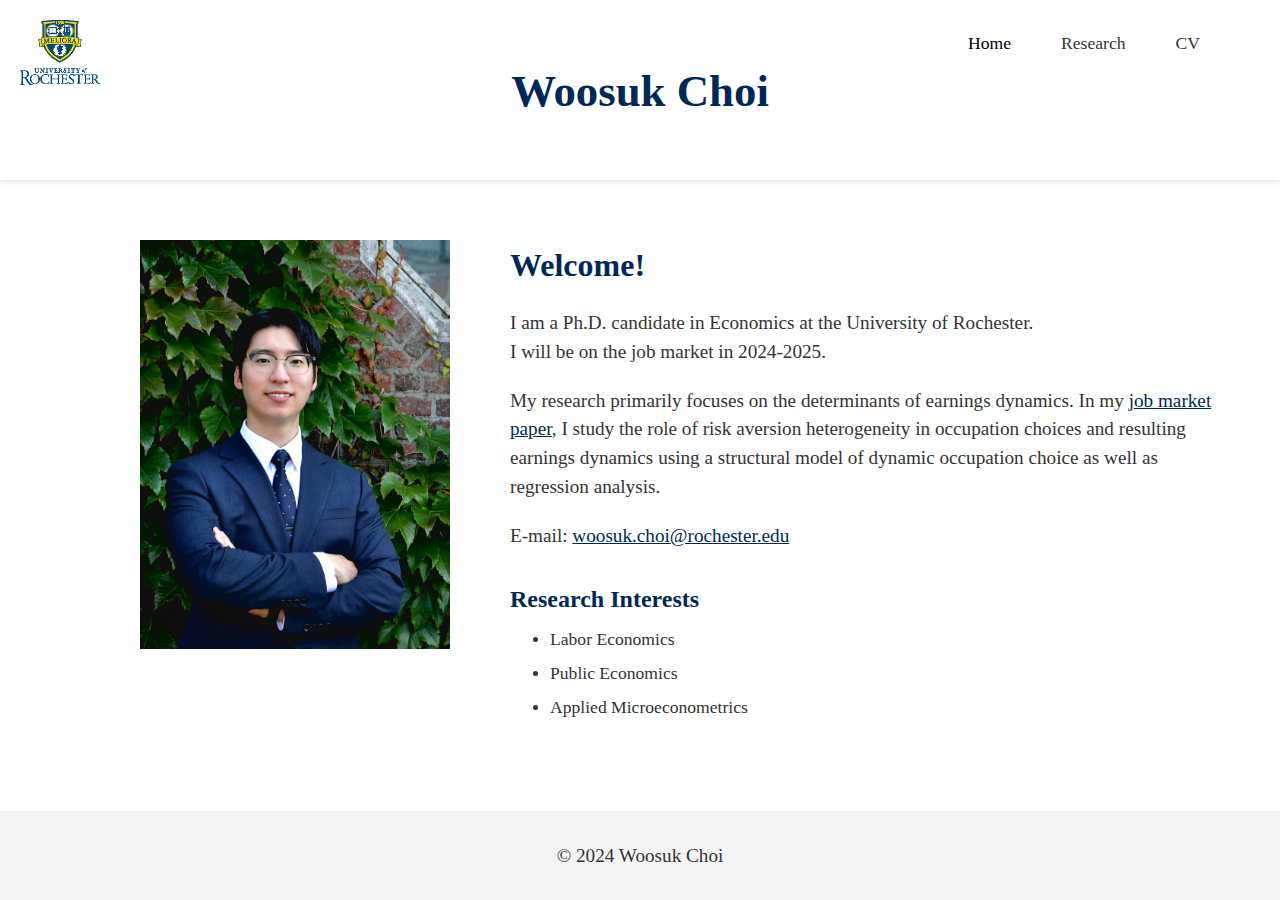
<file: index.html>
<!DOCTYPE html>
<html lang="en">
<head>
    <meta charset="UTF-8">
    <meta http-equiv="X-UA-Compatible" content="IE=edge">
    <meta name="viewport" content="width=device-width, initial-scale=1.0">
    <title>Woosuk Choi</title>
    <link rel="stylesheet" href="assets/css/style.css">
    <link rel="icon" href="assets/images/logo.png" type="image/png"> <!-- for site logo on google search -->

    <meta name="description" content="Woosuk Choi, Economics PhD candidate at University of Rochester.">
    <meta name="author" content="Woosuk Choi">
    <meta name="copyright" content="&copy; Woosuk Choi 2024">
    <meta name="google-site-verification" content="7wGQ74Aw2pVpIuqJHcCVca_H4BXWuoFEIEgpoCAVk8I" />
    <script type="application/ld+json">
        {
          "@context": "http://schema.org",
          "@type": "Organization",
          "url": "https://woosukchoi.github.io",  <!-- Replace with your website URL -->
          "logo": "https://woosukchoi.github.io/assets/images/logo.png" <!-- Replace with your logo URL -->
        }
        </script>
</head>
<body class="home-page">
    <div class="container">
        <header>
            <img src="assets/images/logo.png" alt="University Logo" class="logo">
            <h1 class="header-title">Woosuk Choi</h1>
            <button class="menu-toggle" aria-label="Toggle navigation">☰</button>
            <nav class="main-nav">
                <ul>
                    <li><a href="index.html" class="current-page">Home</a></li> <!-- Current page link -->
                    <li><a href="research.html">Research</a></li>
                    <li><a href="files/CV_Woosuk_Choi.pdf" target="_blank">CV</a></li>
                </ul>
            </nav>            
        </header>

        <main>
            <section class="intro">
                <img src="assets/images/Woosuk Choi.jpeg" alt="Profile Picture" class="profile-pic">
                <div class="intro-text">
                    <h2>Welcome!</h2>
                    <p>I am a Ph.D. candidate in Economics at the University of Rochester. <br>
                       I will be on the job market in 2024-2025.</p>
                    <p>My research primarily focuses on the determinants of earnings dynamics. In my <a href="files/risks_woosuk.pdf" target="_blank"> job market paper</a>, I study the role of risk aversion heterogeneity in occupation choices and resulting earnings dynamics using a structural model of dynamic occupation choice as well as regression analysis.</p>
                    <p>E-mail: <a href="mailto:woosuk.choi@rochester.edu">woosuk.choi@rochester.edu</a></p>
                    <h3>Research Interests</h3>
                    <ul>
                        <li>Labor Economics</li>
                        <li>Public Economics</li>
                        <li>Applied Microeconometrics</li>
                    </ul>
                </div>
            </section>
        </main>

        <footer>
            <p>&copy; 2024 Woosuk Choi</p>
        </footer>
    </div>

    <script>
        document.querySelector('.menu-toggle').addEventListener('click', function() {
            const nav = document.querySelector('.main-nav');
            nav.classList.toggle('active'); // Toggle the active class to show/hide sidebar
        });
    </script>
</body>
</html>
</file>
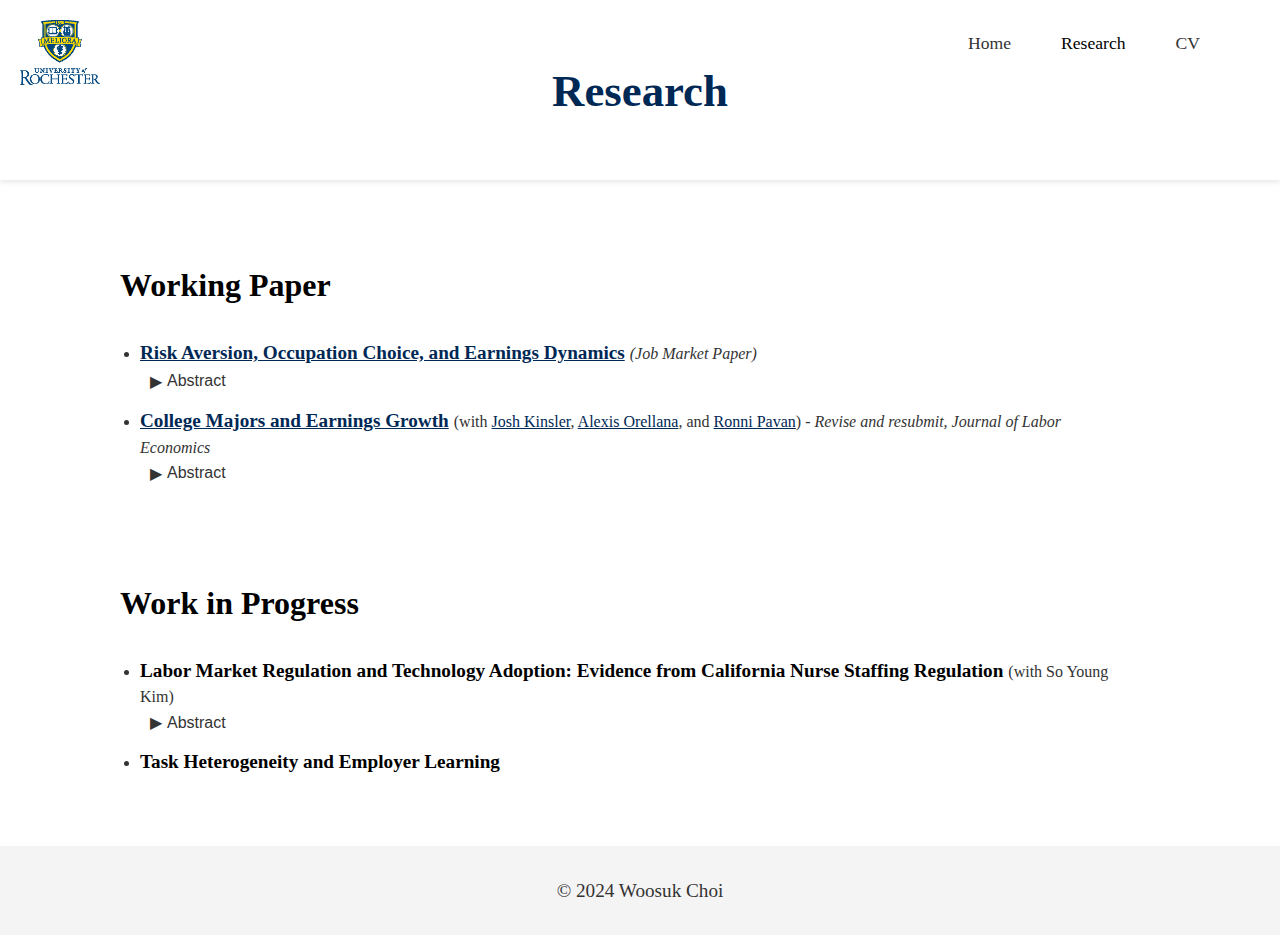
<file: research.html>
<!DOCTYPE html>
<html lang="en">
<head>
    <meta charset="UTF-8">
    <meta http-equiv="X-UA-Compatible" content="IE=edge">
    <meta name="viewport" content="width=device-width, initial-scale=1.0">
    <title>Research</title>
    <link rel="stylesheet" href="assets/css/style.css"> <!-- Link to shared or specific CSS -->
    <link rel="icon" href="assets/images/logo.png" type="image/png"> <!-- for site logo on google search -->

    <meta name="description" content="Research Page">
    <meta name="author" content="Woosuk Choi">
    <meta name="copyright" content="&copy; Woosuk Choi 2024">
</head>
<body>
    <div class="container">
        <header>
            <img src="assets/images/logo.png" alt="University Logo" class="logo">
            <h1 class="header-title">Research</h1>
            <button class="menu-toggle" aria-label="Toggle navigation">☰</button>
            <nav class="main-nav">
                <ul>
                    <li><a href="index.html">Home</a></li>
                    <li><a href="research.html" class="current-page">Research</a></li>
                    <li><a href="files/CV_Woosuk_Choi.pdf" target="_blank">CV</a></li>
                </ul>
            </nav>
        </header>

        <main>
            <div class="research-section">
                <div class="column">
                    <h2>Working Paper</h2>            
                    <ul class="paper-list">
                        <li>
                            <a href="files/risks_woosuk.pdf" target="_blank" class="paper-title-linked">Risk Aversion, Occupation Choice, and Earnings Dynamics</a>
                            <span class="paper-details">
                                <em>(Job Market Paper)</em>
                            </span>
                            <button class="collapsible">Abstract</button>
                            <div class="content">
                            <p> This paper examines how differences in risk aversion influence occupational choices and the distribution of earnings. I first show that more risk-averse workers earn significantly less, and that this earnings gap widens over time. A key driver of this pattern is that risk-averse individuals tend to select occupations with more stable, but lower, earnings and slower earnings growth. To quantify the importance of this channel and distinguish it from sorting based on unobserved traits, I develop and estimate a structural model of occupation choice that accounts for heterogeneity in risk aversion and human capital accumulation. In the model, risk aversion is correlated with both observed and unobserved initial skills, and it influences skill accumulation through occupational choices. Using the estimated model on the non-college sample, I perform a decomposition analysis showing that 30 percent of the earnings gap between the most and least risk-averse workers (14 log points) can be explained by occupation choices. Of this, approximately 55 percent is due to lower pay in safer occupations, while the remaining 45 percent is attributable to slower human capital accumulation. In a counterfactual analysis, I find that social insurance, implemented as redistributive taxation, reduces the earnings gap between risk-tolerant and risk-averse workers by around 16 percent (2.2 log points), partly by enabling risk-averse workers to shift to relatively higher-return occupations. Similar patterns are observed in the college sample.

                            </div>
                        </li>
                        <!-- Add more papers as needed -->
                        <li>                        
                            <a href="files/CKOP_11_15_23.pdf" target="_blank" class="paper-title-linked">College Majors and Earnings Growth</a>
                            <span class="paper-details">
                                (with 
                                <a href="https://sites.google.com/view/josh-kinsler/home" target="_blank">Josh Kinsler</a>, 
                                <a href="https://alexisorellana.github.io" target="_blank">Alexis Orellana</a>, and
                                <a href="https://sites.google.com/site/ronnipavan/home" target="_blank">Ronni Pavan</a>) - <em> Revise and resubmit, Journal of Labor Economics </em>
                            </span>
                            <button class="collapsible">Abstract</button>
                            <div class="content">
                                <p> In this paper we estimate major specific earnings profiles using matched American Community Survey (ACS) and Longitudinal Employer-Household Dynamics (LEHD) data. The advantage of the matched data relative to the ACS alone is that it provides a long panel of worker earnings, thus avoiding estimating life cycle profiles using cross- cohort variation. Once we allow the returns to major to vary by cohort, we find that engineering, computer science, and business majors experience faster earnings growth relative to humanities majors. For example, the gap in earnings between technical majors like engineering and computer science and humanities grows by 5-6% between ages 23 and 50. Our estimates also indicate that more recent graduates in these fields earn a larger premium relative to humanities than earlier cohorts.
                                </p>
                            </div>
                        </li>
                    </ul>
                </div>
                <div class="column">
                    <h2>Work in Progress</h2>
                    <ul class="paper-list">
                        <li>
                            <p class="paper-title">Labor Market Regulation and Technology Adoption: Evidence from California Nurse Staffing Regulation</p>
                            <span class="paper-details">
                                (with So Young Kim)
                            </span>
                            <button class="collapsible">Abstract</button>
                            <div class="content">
                                <p> This paper studies how labor input regulations influence firms' technology adoption decisions. Technological progress is a key driver of productivity growth, and its interaction with labor inputs is of great interest in both economic theory and policy discussions. While much of the literature focuses on how technological change affects labor markets, our study investigates how labor market regulations, in turn, influence firms' adoption of new technologies. We analyze the nurse staffing regulations implemented in California in the early 2000s, which mandated minimum nurse-to-patient ratios in hospitals. Using a difference-in-differences approach with propensity score matching, we assess how hospitals with varying pre-regulation staffing levels responded to the policy. Our preliminary findings suggest that Californian hospitals with fewer nurses than required levels before the policy were more likely to adopt technologies aimed at improving labor productivity, such as staffing management systems, compared to matched non-Californian hospitals. Conversely, those who already had enough nurses were less inclined to invest in health information technology like Clinical Decision Support (CDS). 
                                </p>
                            </div>
                        </li>
                        <li>
                            <p class="paper-title">Task Heterogeneity and Employer Learning</p>
                        </li>
                    </ul>
                </div>
            </div>
        </main>

        <footer>
            <p>&copy; 2024 Woosuk Choi</p>
        </footer>
    </div>

    <script src="assets/js/collapsible.js"></script> <!-- Optional JS for collapsible functionality -->
    <script>
        document.querySelector('.menu-toggle').addEventListener('click', function() {
            const nav = document.querySelector('.main-nav');
            nav.classList.toggle('active'); // Toggle the active class to show/hide sidebar
        });
    </script>
    
    
</body>
</html>
</file>
<file: assets/css/style.css>
/*@import url('https://fonts.googleapis.com/css2?family=Merriweather:wght@300;400;700&display=swap');*/

@font-face {
    font-family: 'MyCustomFont';
    src: url('/assets/fonts/academicons.eot'); /* For IE9 */
    src: url('/assets/fonts/academicons.eot?#iefix') format('embedded-opentype'), /* IE6-IE8 */
         url('/assets/fonts/academicons.woff') format('woff'), /* Modern browsers */
         url('/assets/fonts/academicons.ttf') format('truetype'), /* Safari, Android, iOS */
         url('/assets/fonts/academicons.svg#MyCustomFont') format('svg'); /* Legacy iOS */
    font-weight: normal;
    font-style: normal;
}
*, *::before, *::after {
    box-sizing: border-box;
}

body {
    font-family: 'MyCustomFont', serif; /* Set Merriweather as the base font */
    margin: 0;
    padding: 0;
    color: #333;
    background-color: #fff;  /*#f7f7f7;*/
    width: 100vw; /* Full width of the viewport */
    height: 100vh; /* Full height of the viewport */
    display: flex;
    flex-direction: column; /* Change to column to allow header to scroll */
    justify-content: center;
    align-items: center;
    overflow-x: hidden; /* Prevent scrolling */
    overflow-y: auto;
    line-height: 1.5; /* Set line spacing to 1.25 */
}

/* Styles that apply padding to all pages except the home page */
body:not(.home-page) main {
    padding: 20px;
    padding-left: 100px; /* Add left padding */
    flex: 1 0 auto;
    width: 90%;
}

.container {
    width: 100%; /* Full width of the display */
    max-width: 1600px; /* Optional: maximum width for larger displays */
    margin: 0 auto; /* Center the container */
    padding: 0; /* Remove padding to make it fit exactly */
    box-sizing: border-box;
    display: flex;
    flex-direction: column; /* Stack header and main content */
    min-height: 100vh; /* Ensure the container takes the full height of the viewport */
}

header {
    flex: 0 0 180px; /* Maintain header height */
    height: 180px; /* Fixed height for header */
    background-color: #fff; /* Set header background color to white */
    box-shadow: 0 2px 5px rgba(0, 0, 0, 0.1); /* Shadow to separate header */
    display: flex;
    justify-content: center; /* Center the title horizontally */
    align-items: center; /* Center the title vertically */
    position: relative; /* Default position to scroll naturally with the page */
    z-index: 10;
}

.logo {
    width: 80px; /* Adjust size as needed */
    position: absolute;
    top: 20px;
    left: 20px; /* Position logo in the top left corner */
}

h1, h2, h3, h4, h5, h6, .header-title {
    font-weight: bold; /* Apply bold font weight */
}

a {
    color: #002855; /* Set link color to match page titles */
    text-decoration: underline; /* Optional: remove underline */
}

.header-title {
    font-size: 2.8em;
    color: #002855;
    text-align: center;
    margin: 0;
}

nav {
    position: absolute;
    top: 20px;
    right: 60px; /* Position navigation in the top right corner */
}

nav ul {
    list-style: none;
    display: flex;
    gap: 10px;
    padding: 0;
    margin: 0;
}

nav ul li a {
    text-decoration: none;
    color: gray; /* Default color for navigation links */
    font-weight: normal; /* Remove bold from navigation links */
    font-size: 1.1em; /* Larger font size for navigation */
}

nav ul li a.current-page {
    color: black; /* Set current page link color to black */
}

main {
    padding: 20px; /* Add padding to the main content */
    flex: 1 0 auto; /* Allow main content to grow and maintain its space */
    width: 100%;
}
.main-nav ul {
    list-style: none;
    padding: 0;
    margin: 0;
}

.main-nav ul li {
    border-bottom: 0px solid #ddd; /* Optional: add divider lines */
}

.main-nav ul li a {
    display: block; /* Make links block elements for uniform size */
    padding: 10px 20px; /* Uniform padding for consistent height */
    margin: 0; /* Remove any extra margins */
    text-decoration: none;
    color: #333;
    font-size: 1em; /* Consistent font size */
    line-height: 1.5; /* Set line height to ensure consistency */
    box-sizing: border-box; /* Include padding in height calculation */
    height: auto; /* Use auto to let padding control the height */
}

.main-nav ul li a:first-child {
    padding: 10px 20px; /* Ensure the first child also follows the same padding */
}

.main-nav.active {
    display: block; /* Show navigation when active */
    width: auto; /* Adjust width as needed */
}

.menu-toggle {
    display: none; /* Hide by default */
}

.intro {
    display: flex;
    flex-direction: column;
    align-items: center;
    padding: 20px;
    padding-left: 100px;
}

.profile-pic {
    width: 350px; /* Increase profile picture size */
    padding: 20px;
    /*border-radius: 5px;*/
    margin-right: 20px;
    margin-bottom: 20px;
}

.intro-text {
    max-width: 750px; /* max Text width */
    margin-left: 20px;
    text-align: left;
}

h2 {
    color: #002855;
    font-size: 2em;
    margin: 20px 0 10px;
}

h3 {
    color: #002855;
    font-size: 1.5em;
    margin: 30px 0 10px;
}

p {
    font-size: 1.2em;
    margin: 20px 0;
    line-height: 1.5;
}

ul {
    list-style: none;
    padding: 0;
    text-align: left;
    font-size: 1.1em;
    margin: 10px 0;
}

.intro-text ul {
    list-style-type: disc; /* Ensure bullet points are shown */
    margin-left: 20px; /* Add space on the left for indentation */
    padding-left: 20px; /* Add padding to align the bullets */
}

.intro-text ul li {
    margin-bottom: 8px; /* Add space between list items */
    list-style-position: outside; /* Ensure bullets are outside the list items */
}

footer {
    background-color: #f4f4f4;
    text-align: center;
    padding: 10px;
    width: 100%;
    flex: 0 0 auto;
}


/* Research Page */
.research-section {
    display: flex;
    flex-direction: column; /* Stack sections vertically */
    gap: 20px; /* Add space between the sections */
    padding: 20px 0;
}

.column h2 {
    color: black; /* Set headers in the research sections to black */
    font-size: 2em; /* Optional: adjust font size as needed */
    font-weight: bold;
    margin-bottom: 30px;
}

.column {
    padding: 20px;
}

.paper-list {
    list-style-type: disc; /* Use bullets for list items */
    padding-left: 20px; /* Indent list */
    margin: 0; /* Remove margin for clean alignment */
    font-size: 1em;
}

.paper-list li {
    margin-bottom: 10px; /* Space between list items */
}

/* Specific color for hyperlinked titles */
.paper-title-linked {
    display: inline; /* Keep titles inline within list items */
    color: #002855; /* Blueish color for linked titles */
    font-size: 1.2em;
    font-weight: bold;
    text-decoration: underline;
}

.paper-title {
    display: inline; /* Keep titles inline within list items */
    font-size: 1.2em;
    font-weight: bold;
    color: black; /* Keep the hyperlinked paper title in the current color */
}

.paper-details {
    margin-left: 1px; /* Space between paper title and additional text */
    color: #333; /* Default color for additional text */
    font-size: 1em; /* Adjust font size as needed */
}

.paper-details em {
    font-style: italic; /* Apply italic style to <em> elements */
}

.collapsible {
    background-color: transparent;
    color: #333;
    cursor: pointer;
    padding: 5px 10px;
    width: 100%;
    border: none;
    text-align: left;
    outline: none;
    font-size: 1em;
    margin: 0; /* Remove margin to align with paper title */
    border-radius: 5px;
    transition: background-color 0.3s ease;
    display: flex;
    align-items: center;
    gap: 5px;
}

.collapsible::before {
    content: '▶'; /* Triangle indicator */
    display: inline-block;
    transition: transform 0.3s ease; /* Animate the rotation */
}

.collapsible.active::before {
    transform: rotate(90deg); /* Rotate triangle when active */
}

.collapsible.active, .collapsible:hover {
    background-color: #f0f0f0; /* Change background on hover or active */
}

.content {
    padding: 0px 15px;
    padding-left: 30px;
    max-height: 0; /* Initially collapsed */
    overflow: hidden; /* Hide content when not expanded */
    transition: max-height 0.3s ease-out;
    background-color: #f9f9f9;
    border-radius: 0px;
    margin-top: 0px;
}

.content.expanded {
    display: inline;
    max-height: 1000px; /* Allow content to expand fully */
    overflow: visible; /* Ensure expanded content is fully visible */
}

.content p {
    margin: 0px 0;
    font-size: 1em;
    font-style: italic;
}


@media (min-width: 768px) {
    .intro {
        flex-direction: row; /* Place photo next to text on larger screens */
        align-items: flex-start;
    }
}

/* Adjustments for smaller screens */
@media (max-width: 768px) {
    /* Header components */

    header {
        flex: 0 0 100px; /* Maintain header height */
        height: 100px; /* Fixed height for header */
        display: flex; /* Use flex layout */
        justify-content: space-between; /* Space elements to the ends */
        align-items: center; /* Center elements vertically */
        justify-content: center; /* Center the title horizontally */
        padding: 0 20px; /* Add padding for spacing */
        background-color: #fff;
        box-shadow: 0 2px 5px rgba(0, 0, 0, 0.1);
        position: relative;
        z-index: 10;
    }

    .header-title {
        font-size: 1.4em; /* Reduce header title size */
    }

    body:not(.home-page) main {
        padding: 0;
        padding-left: 0;
        flex: 1 0 auto;
        width: 100%;
    }

    .container, .research-section, body > main {
        margin-left: 0 !important; /* Remove left margin on mobile */
        padding: 10px !important; 
        width: 100%; /* Ensure full width */
    }

    
    /* Sidebar initial hidden state */
    .main-nav {
        display: none; /* Hidden by default */
        position: fixed; /* Fixed positioning */
        top: 0;
        left: -250px; /* Positioned off-screen to the left */
        width: 150px; /* Set the width of the sidebar */
        height: 100vh; /* Full viewport height */
        background-color: #fff; /* Background color */
        box-shadow: 2px 0 5px rgba(0, 0, 0, 0.1); /* Add shadow */
        z-index: 20; /* Ensure it's above other elements */
        transition: left 0.3s ease; /* Smooth transition */
        padding-top: 60px; /* Padding to position links below the header */
        box-sizing: border-box; /* Include padding and border in width calculation */
    }

    /* Sidebar active state */
    .main-nav.active {
        display: block; /* Ensure it's displayed */
        left: 0; /* Slide in from the left */
    }

    .main-nav ul {
        list-style: none;
        padding: 0;
        margin: 0;
        display: flex;
        flex-direction: column; /* Stack items vertically */
        width: 100%; /* Ensure full width of sidebar */
        box-sizing: border-box; /* Include padding in width */
    }

    .main-nav ul li {
        width: 100%; /* Ensure full width */
    }

    .main-nav ul li a {
        display: block; /* Make links block elements */
        padding: 15px 20px; /* Uniform padding for sidebar links */
        margin: 0; /* Remove any margins */
        text-decoration: none;
        color: #333; /* Link color */
        font-size: 1em; /* Consistent font size */
        line-height: 1; /* Set consistent line height */
        box-sizing: border-box; /* Include padding in height calculation */
    }

    .menu-toggle {
        display: block; /* Ensure toggle button is visible */
        font-size: 1.5em;
        cursor: pointer;
        position: absolute; /* Fixed position to stay in view */
        top: 35px; /* Adjust as needed */
        right: 20px; /* Align to the right */
        z-index: 30; /* Ensure it's above the sidebar */
        background: none; /* Remove any background */
        border: none; /* Remove any border */
        opacity: 0.3; /* Set transparency level */
        transition: opacity 0.3s ease; /* Smooth transition for hover effect */
    }

    nav ul li a {
        font-size: 1em; /* Smaller font size for navigation links */
    }

    /* Adjust logo size for better fit */
    .logo {
        width: 50px; /* Reduce size of logo */
        position: absolute;
        top: 35px;
        left: 20px;
    }

    /* Main content and section headers */
    h1, h2, h3 {
        font-size: 1.2em; /* General reduction for headers */
    }

    p {
        font-size: 1.1em;
    }

    .intro {
        padding-left: 0px;
    }

    .profile-pic {
        width: 300px; /* Increase profile picture size */
        padding: 20px;
        /*border-radius: 5px;*/
        margin-bottom: 10px;
    }
    
    .intro-text {
        max-width: 750px; /* max Text width */
        margin-left: 0px;
        text-align: left;
    }


    .column h2 {
        font-size: 1.2em; /* Optional: adjust font size as needed */
        font-weight: bold;
        margin-bottom: 10px;
    }
    
    .column {
        padding: 0px;
        margin-left: 0px;
        padding-left: 0px;
    }

    .paper-list {
        margin-left: 0px;
        padding-left: 20px;
    }

    .paper-title, .paper-title-linked, .paper-title a, .paper-details {
        font-size: 0.8em; /* Ensure titles are smaller and fit the screen */
    }

    /* Adjust padding for main container */
    .container {
        padding: 10px; /* Reduce padding for mobile */
    }

    /* Adjust collapsible button and content */
    .collapsible {
        font-size: 0.7em; /* Slightly smaller for mobile */
    }

    .content p {
        font-size: 0.7em; /* Reduce paragraph text size slightly */
    }
}
</file>
